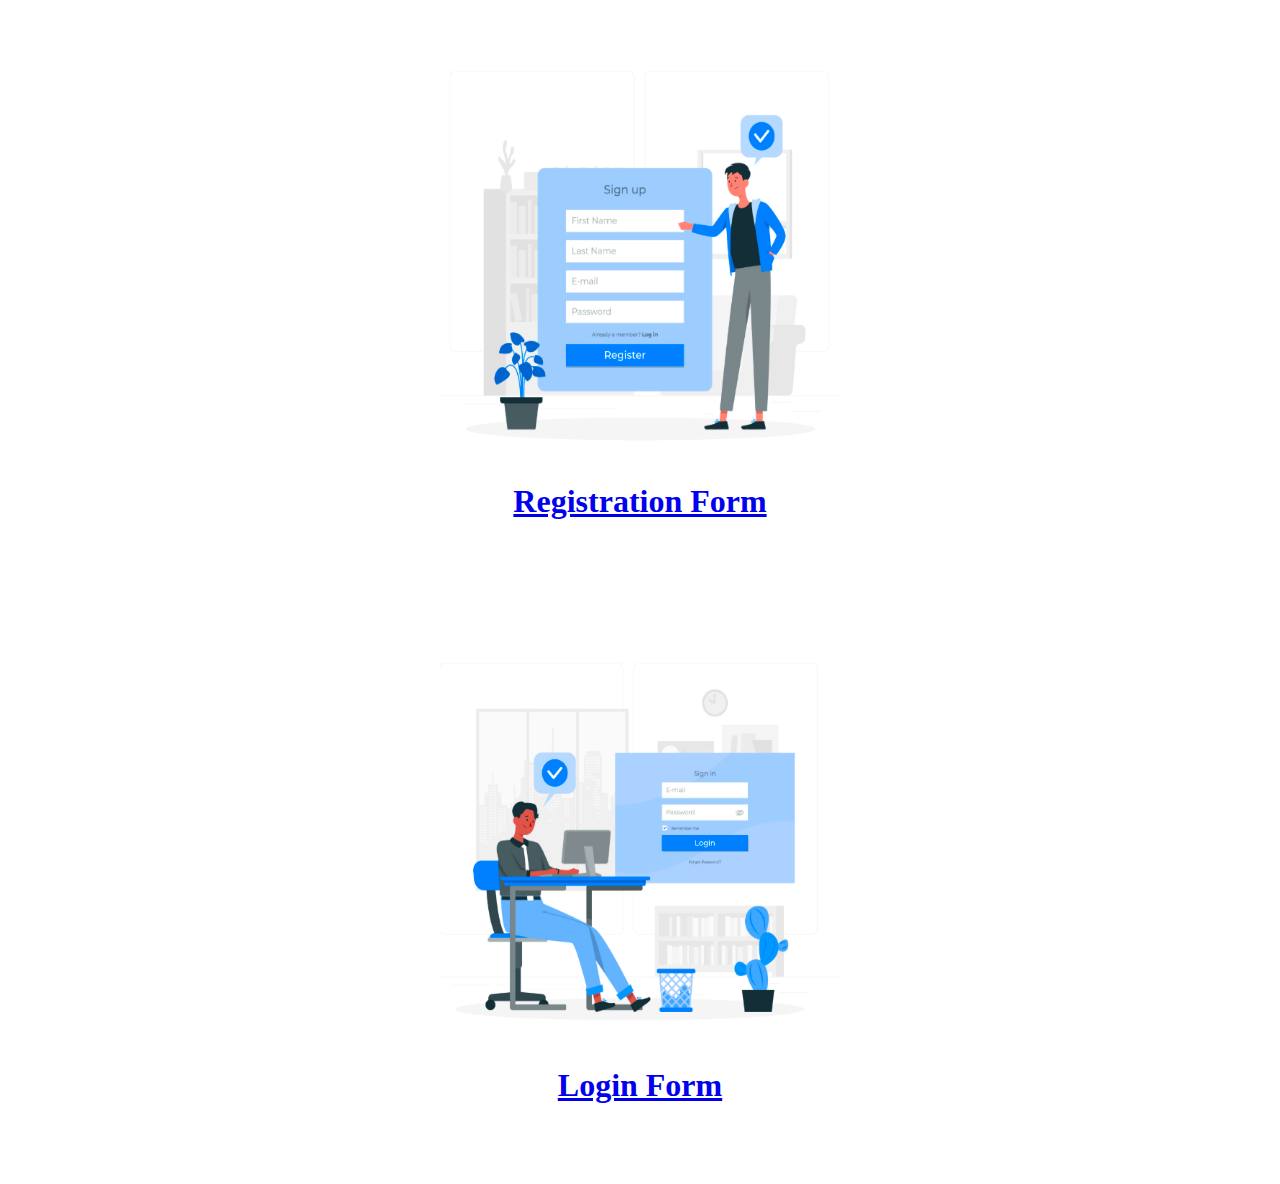
<file: index.html>
<!DOCTYPE html>
<html lang="en">
<head>
    <meta charset="UTF-8">
    <meta name="viewport" content="width=device-width, initial-scale=1.0">
    <title>Home</title>

    <link rel="stylesheet" href="style.css" type="text/css">
</head>
<body>
    <!-- Hafiz Shahzaib Ali WMA-347030 -->
    <div id="registration">
        <img src="register.png" height="400" width="400" alt="register">
        <a href="register.html"><h1>Registration Form</h1></a>
    </div>
    <div id="login">
        <img src="login.png" height="400" width="400" alt="login">
        <a href="login.html"><h1>Login Form</h1></a>
    </div>
</body>
</html>
</file>
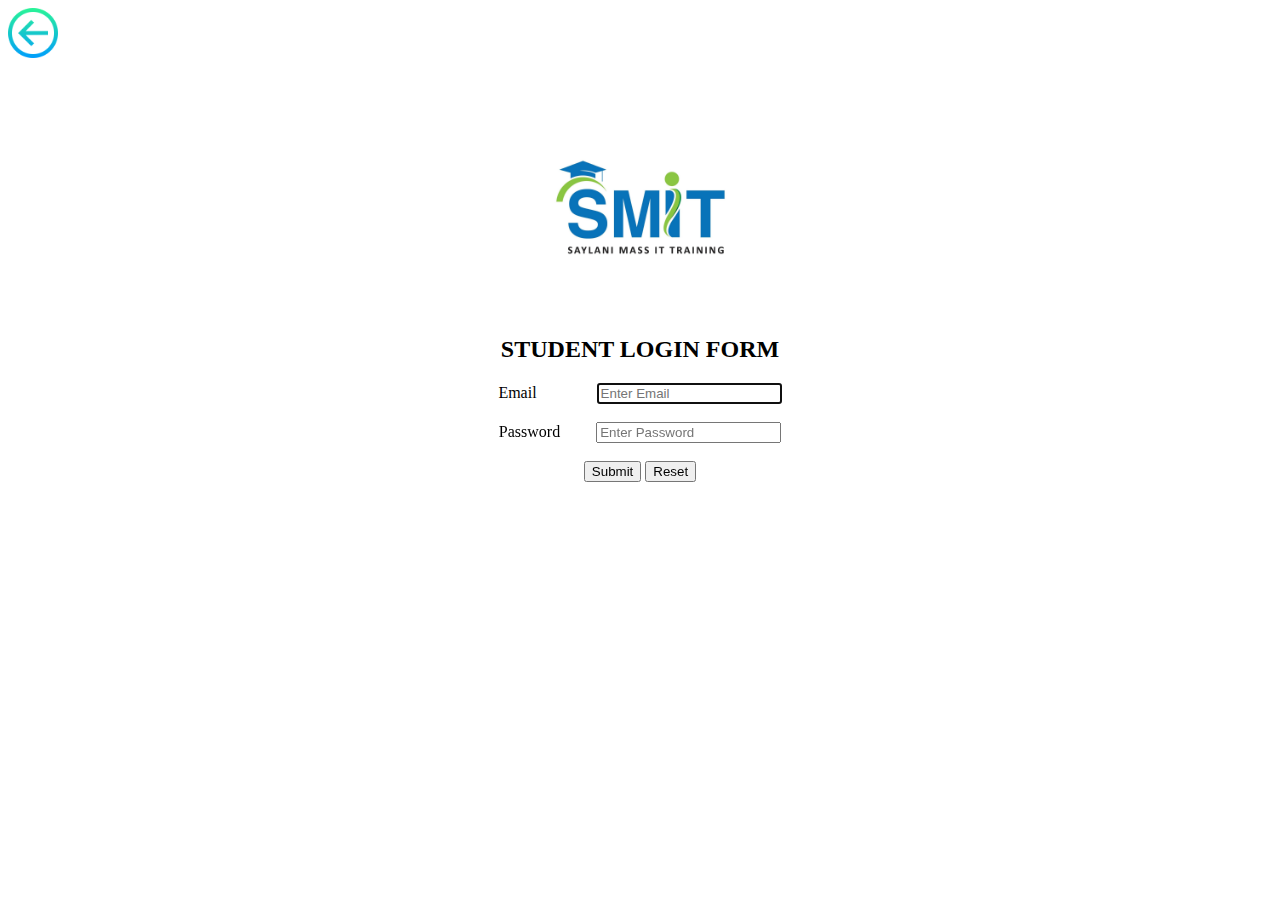
<file: login.html>
<!DOCTYPE html>
<html lang="en">
<head>
    <meta charset="UTF-8">
    <meta name="viewport" content="width=device-width, initial-scale=1.0">
    <title>Login Form</title>
    <link rel="stylesheet" href="style.css" type="text/css">
</head>
<body>
    <!-- Hafiz Shahzaib Ali WMA-347030 -->
    <div id="back">
        <a href="index.html"><img src="back.png" height="50" width="50" alt="back"></a>
    </div>
    <div id="main">
        <img src="Saylani.jpg" height="200" width="200" alt="Saylani Logo">
        <h2>STUDENT LOGIN FORM</h2>
        <form action="">
            <label for="email">Email</label>
            &emsp; &ensp; &ensp; &ensp;
            <input type="email" name="email" id="email" placeholder="Enter Email" required autofocus>
            <br><br>
            <label for="pwd">Password</label>
            &emsp; &ensp; 
            <input type="password" name="pwd" id="pwd" placeholder="Enter Password" required>
            <br><br>
            <input type="submit" name="submitbtn">
            <input type="reset" name="resetbtn">
        </form>
    </div>
</body>
</html>
</file>
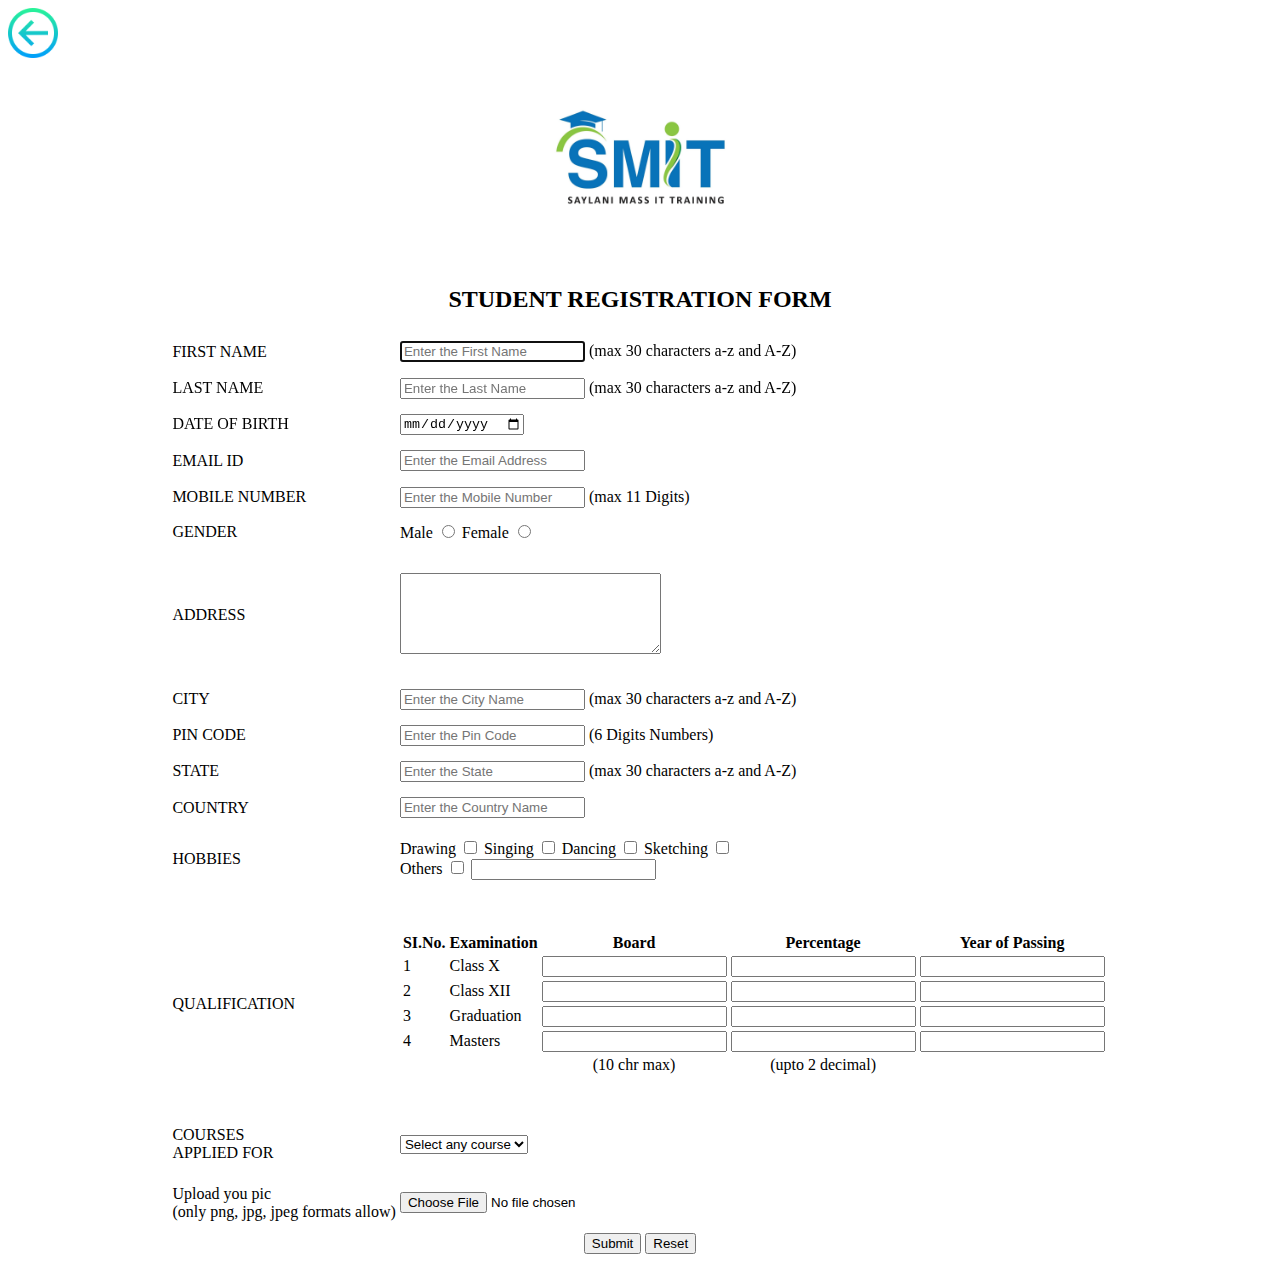
<file: register.html>
<!DOCTYPE html>
<html lang="en">
<head>
    <meta charset="UTF-8">
    <meta name="viewport" content="width=device-width, initial-scale=1.0">
    <title>Registration Form</title>
    <link rel="stylesheet" href="style.css" type="text/css">
</head>
<body>
    <!-- Hafiz Shahzaib Ali WMA-347030 -->
    <div id="back_reg">
        <a href="index.html"><img src="back.png" height="50" width="50" alt="back"></a>
    </div>
    <center>
    <div id="main_div">
        <img src="Saylani.jpg" height="200" width="200" alt="Saylani Logo">
        <h2>STUDENT REGISTRATION FORM</h2>
        <form action="">
            <table id="tab">
                <tr>
                    <td><label for="f_name">FIRST NAME</label><br></td>
                    <td><input type="text" name="f_name" id="f_name" placeholder="Enter the First Name" maxlength="30" pattern="[A-Z a-z]+" title="Only Enter Alphabet" required autofocus> (max 30 characters a-z and A-Z)</td>
                </tr>
                <tr>
                    <td><label for="l_name">LAST NAME</label></td>
                    <td><input type="text" name="l_name" id="l_name" placeholder="Enter the Last Name" maxlength="30" pattern="[A-Z a-z]+" title="Only Enter Alphabet" required> (max 30 characters a-z and A-Z)</td>
                </tr>
                <tr>
                    <td><label for="date">DATE OF BIRTH</label></td>
                    <td><input type="date" name="date" id="date"></td>
                </tr>
                <tr>
                    <td><label for="email">EMAIL ID</label></td>
                    <td><input type="email" name="email" id="email" placeholder="Enter the Email Address" required></td>
                </tr>
                <tr>
                    <td><label for="number">MOBILE NUMBER</label></td>
                    <td> <input type="text" name="number" id="number" pattern="\d+" title="Only Enter Numbers" required placeholder="Enter the Mobile Number" maxlength="11"> (max 11 Digits)</td>
                </tr>
                <tr>
                    <td><label for="">GENDER</label></td>
                    <td>
                        <label for="male">Male</label>
                        <input type="radio" name="gender" id="male" required>
                        <label for="female">Female</label>
                        <input type="radio" name="gender" id="female" required>
                    </td>
                </tr>
                <tr>
                    <td><label for="address">ADDRESS</label></td>
                    <td colspan="2"><textarea name="address" id="address" rows="5" cols="30"></textarea></td>
                </tr>
                <tr>
                    <td><label for="city">CITY</label></td>
                    <td><input type="text" name="city" id="city" placeholder="Enter the City Name" maxlength="30" pattern="[A-Z a-z]+" title="Only Enter Alphabet" required> (max 30 characters a-z and A-Z)</td>
                </tr>
                <tr>
                    <td><label for="pc">PIN CODE</label></td>
                    <td><input type="text" placeholder="Enter the Pin Code" pattern="0|[1-9][0-9]*" title="Only Enter Numbers, can start with zero" maxlength="6" required> (6 Digits Numbers)</td>
                </tr>
                <tr>
                    <td><label for="state">STATE</label></td>
                    <td><input type="text" name="state" id="state" placeholder="Enter the State" maxlength="30" pattern="[A-Z a-z]+" title="Only Enter Alphabet" required> (max 30 characters a-z and A-Z)</td>
                </tr>
                <tr>
                    <td><label for="country">COUNTRY</label></td>
                    <td><input type="text" name="country" id="country" placeholder="Enter the Country Name"  required></td>
                </tr>
                <tr>
                    <td>HOBBIES</td>
                    <td colspan="2">
                        <label for="drawing">Drawing</label>
                        <input type="checkbox" name="drawing" id="drawing" required>
                        <label for="sing">Singing</label>
                        <input type="checkbox" name="sing" id="sing" required>
                        <label for="dancing">Dancing</label>
                        <input type="checkbox" name="dancing" id="dancing" required>
                        <label for="sketch">Sketching</label>
                        <input type="checkbox" name="sketch" id="sketch" required>
                        <br>
                        <label for="other">Others</label>
                        <input type="checkbox" name="other" id="other" required>
                        <input type="text" name="other" id="other">
                    </td>
                </tr>
                <tr>
                    <td>QUALIFICATION</td>
                    <td>
                        <table>
                            <tr>
                                <th>SI.No.</th>
                                <th>Examination</th>
                                <th>Board</th>
                                <th>Percentage</th>
                                <th>Year of Passing</th>
                            </tr>
                            <tr>
                                <td>1</td>
                                <td>Class X</td>
                                <td><input type="text" name="board" id="board" maxlength="10" required></td>
                                <td><input type="text" name="percentage" id="percentage"></td>
                                <td><input type="text" name="yop" id="yop"></td>
                            </tr>
                            <tr>
                                <td>2</td>
                                <td>Class XII</td>
                                <td><input type="text" name="board" id="board" maxlength="10" required></td>
                                <td><input type="text" name="percentage" id="percentage" required></td>
                                <td><input type="text" name="yop" id="yop" required></td>
                            </tr>
                            <tr>
                                <td>3</td>
                                <td>Graduation</td>
                                <td><input type="text" name="board" id="board" maxlength="10" required></td>
                                <td><input type="text" name="percentage" id="percentage" required></td>
                                <td><input type="text" name="yop" id="yop" required></td>
                            </tr>
                            <tr>
                                <td>4</td>
                                <td>Masters</td>
                                <td><input type="text" name="board" id="board" maxlength="10" required></td>
                                <td><input type="text" name="percentage" id="percentage" required></td>
                                <td><input type="text" name="yop" id="yop" required></td>
                            </tr>
                            <tr>
                                <td></td>
                                <td></td>
                                <td style="text-align: center;">(10 chr max)</td>
                                <td style="text-align: center;">(upto 2 decimal)</td>
                                <td></td>
                            </tr>
                        </table>
                    </td>
                </tr>
                <tr>
                    <td>COURSES <br> APPLIED FOR</td>
                    <td colspan="3">
                        <select name="" id="">
                            <option value="">Select any course</option>
                            <option value="BCA">BCA</option>
                            <option value="BA">BA</option>
                            <option value="B.SC">B.SC</option>
                            <option value="B.com">B.com</option>
                        </select>
                    </td>
                </tr>
                <tr>
                    <td>Upload you pic <br>(only png, jpg, jpeg formats allow) </td>
                    <td colspan="3"><input type="file" name="img" id="img" accept=".png, .jpg, .jpeg"></td>
                </tr>
            </table>
            <input type="submit" name="submitbtn">
            <input type="reset" name="resetbtn">
        </form>
    </div>
</center>
</body>
</html>
</file>
<file: style.css>
/* Home page */
#registration
{
    text-align: center;
    padding: 50px;
}
#login
{
    text-align: center;
    padding: 50px;
}

/* Login Page */
#back img:hover
{
    width: 70px;
    height: 70px;
    transition: 0.9s;
}
#main
{
    text-align: center;
    margin-top: 50px;
}

/* Registration Page */
#main_div #tab
{
    height: 900px;
}
#back_reg img:hover
{
    width: 70px;
    height: 70px;
    transition: 0.9s;
}
</file>
